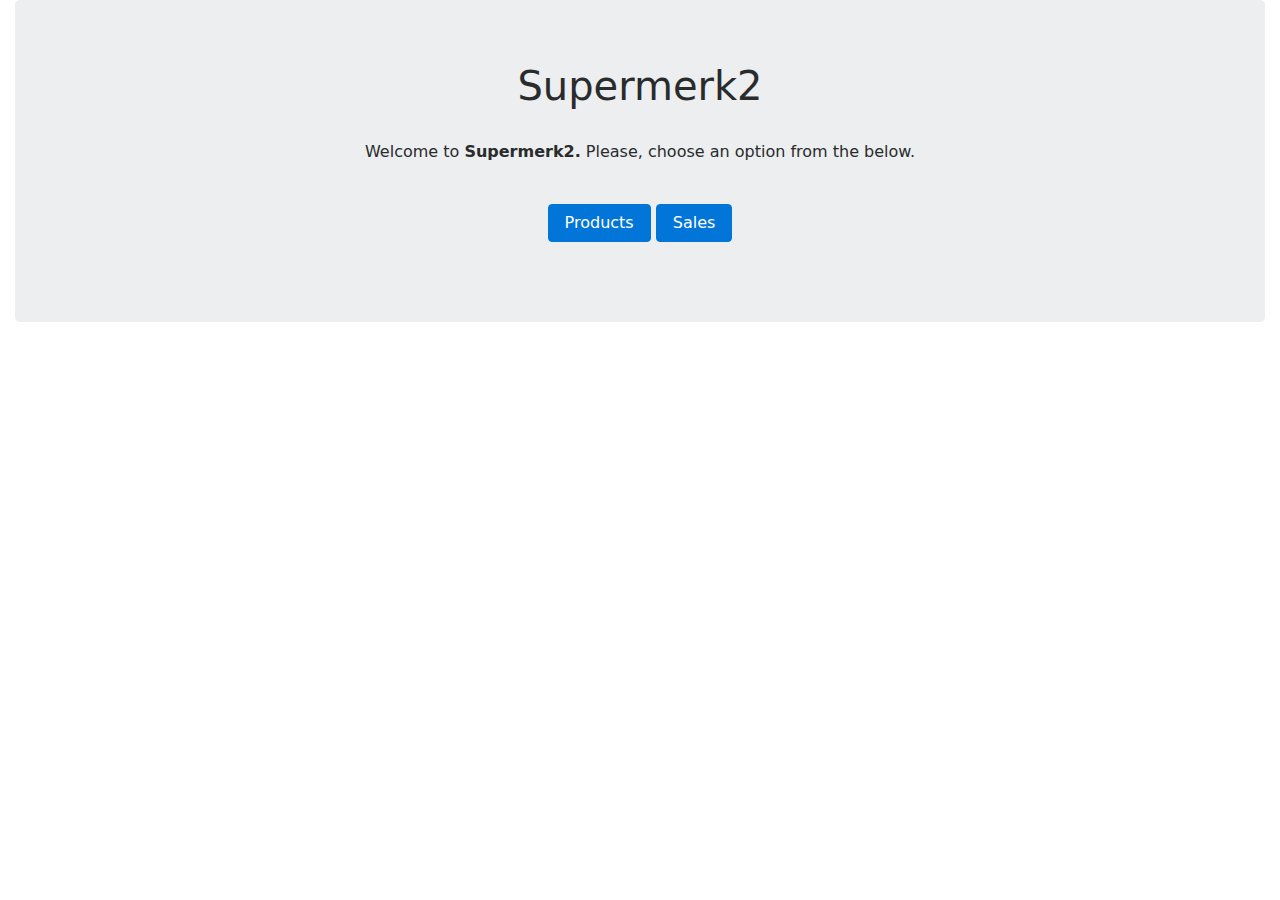
<file: index.html>
<!DOCTYPE html>
<html lang="en">
  <head>
    <meta charset="utf-8">
    <meta http-equiv="X-UA-Compatible" content="IE=edge">
    <meta name="viewport" content="width=device-width, initial-scale=1">

    <title>Supermerk2</title>

    <link href="css/bootstrap.min.css" rel="stylesheet">
    <link href="css/style.css" rel="stylesheet">

  </head>
  <body>

    <div class="container-fluid">
	<div class="row">
		<div class="col-md-12">
			<div class="jumbotron text-center">
				<h1>
					Supermerk2
				</h1>
        <br> <p>
					Welcome to <b>Supermerk2.</b> Please, choose an option from the below.
				</p>
        <br> <p>
          <a class="btn btn-primary btn-large" href="product.php">Products</a>
          <a class="btn btn-primary btn-large" href="sales.html">Sales</a>
				</p>
			</div>
		</div>
	</div>
</div>

    <script src="js/jquery.min.js"></script>
    <script src="js/bootstrap.min.js"></script>
    <script src="js/scripts.js"></script>
  </body>
</html>
</file>
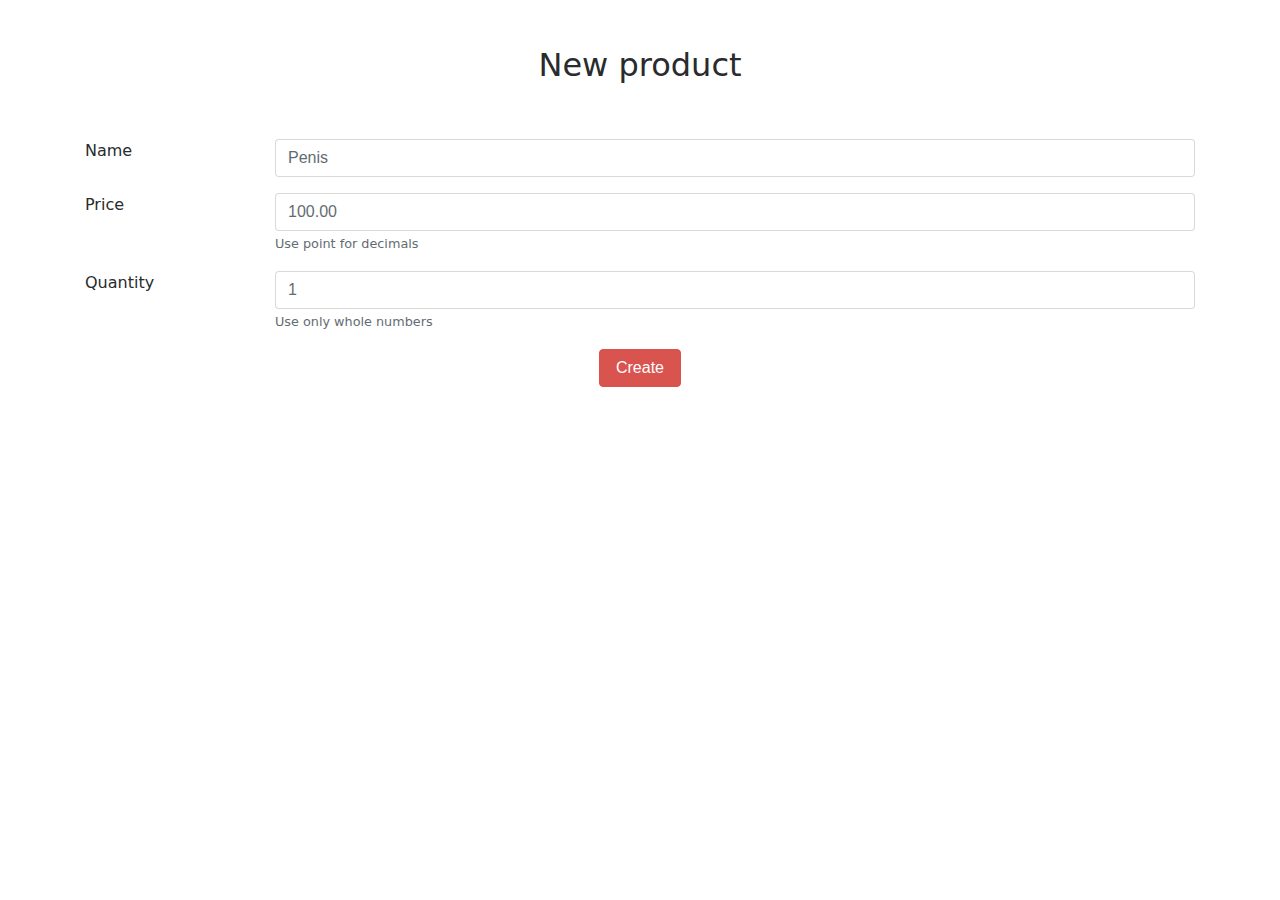
<file: newProduct.html>
<!DOCTYPE html>
<html lang="es">
  <head>
    <meta charset="utf-8">
    <meta http-equiv="X-UA-Compatible" content="IE=edge">
    <meta name="viewport" content="width=device-width, initial-scale=1">

    <title>Supermerk2</title>

    <link href="css/bootstrap.min.css" rel="stylesheet">
    <link href="css/style.css" rel="stylesheet">
  </head>

<body>
    <div class="container my-5">
    <h2 class=" text-center">New product</h2>
    <br><br>
    <form id="formulario">
        <div class="form-group row">
            <label for="usuario" class="col-sm-2 col-fomr-label">Name</label>
            <div class="col-sm-10">
                <input type="text" id="fnamePro" name="name" placeholder="Penis" onblur="validation()" class="form-control">
            </div>
        </div>
        <div class="form-group row">
            <label for="pass" class="col-sm-2 col-fomr-label">Price</label>
            <div class="col-sm-10">
                <input type="text" id="fPrice" onkeypress="return validarNumero(event)" name="price" placeholder="100.00" class="form-control">
                <small class="text-muted">Use point for decimals</small>
            </div>
        </div>
        <div class="form-group row">
            <label for="cantidad" class="col-sm-2 col-fomr-label">Quantity</label>
            <div class="col-sm-10">
                <input type="text" onkeypress="return validarNumero(event)" name="quantity" placeholder="1" class="form-control">
                <small class="text-muted">Use only whole numbers</small>
            </div>
        </div>
        <div class="text-center">
        <button class="btn btn-danger" type="submit">Create</button>
        </div>
    </form>

        <div class="mt-3" id="respuesta">
            
        </div>
    </div>

    <script src="js/jquery.min.js"></script>
    <script src="js/bootstrap.min.js"></script>
    <script src="js/scripts.js"></script>
    <script src="fetch.js"></script>
    <script src="Validaciones.js"></script>
  </body>
</html>
</file>
<file: css/style.css>
# Empty CSS file for your own CSS
</file>
